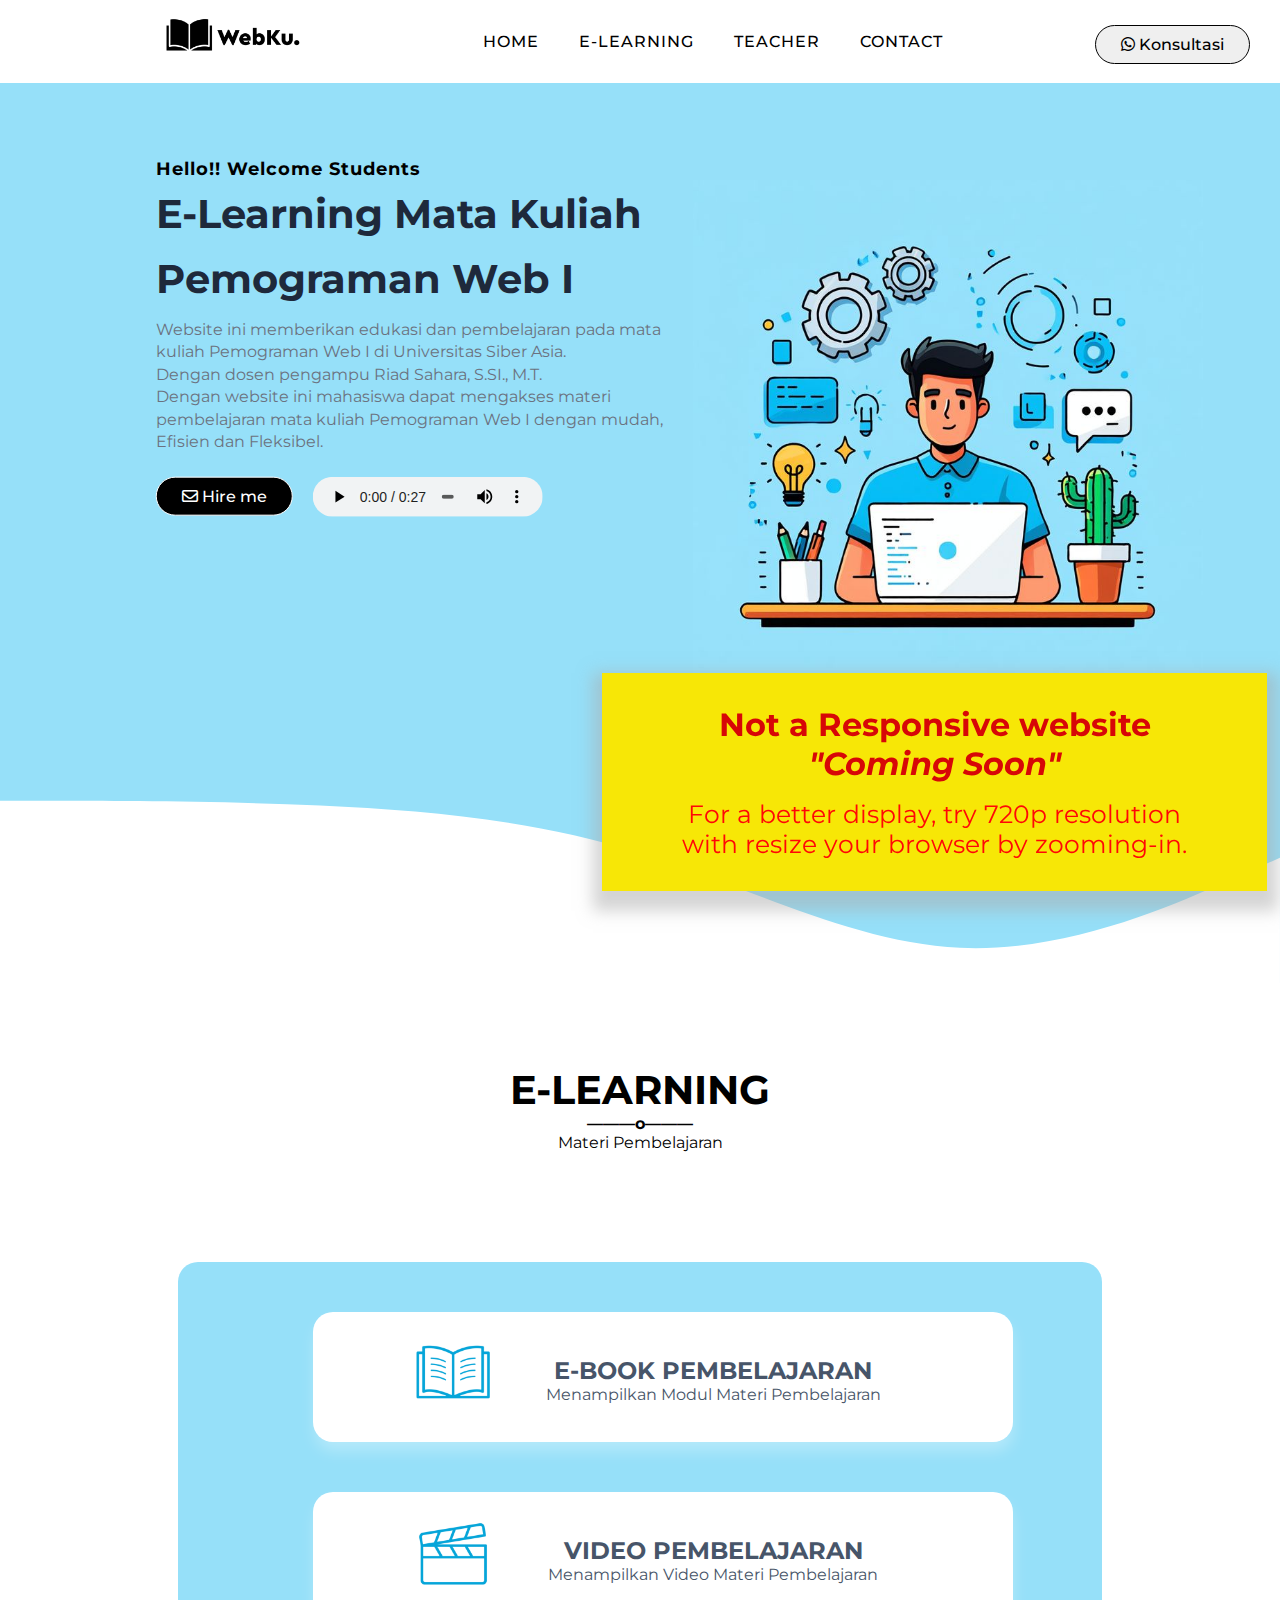
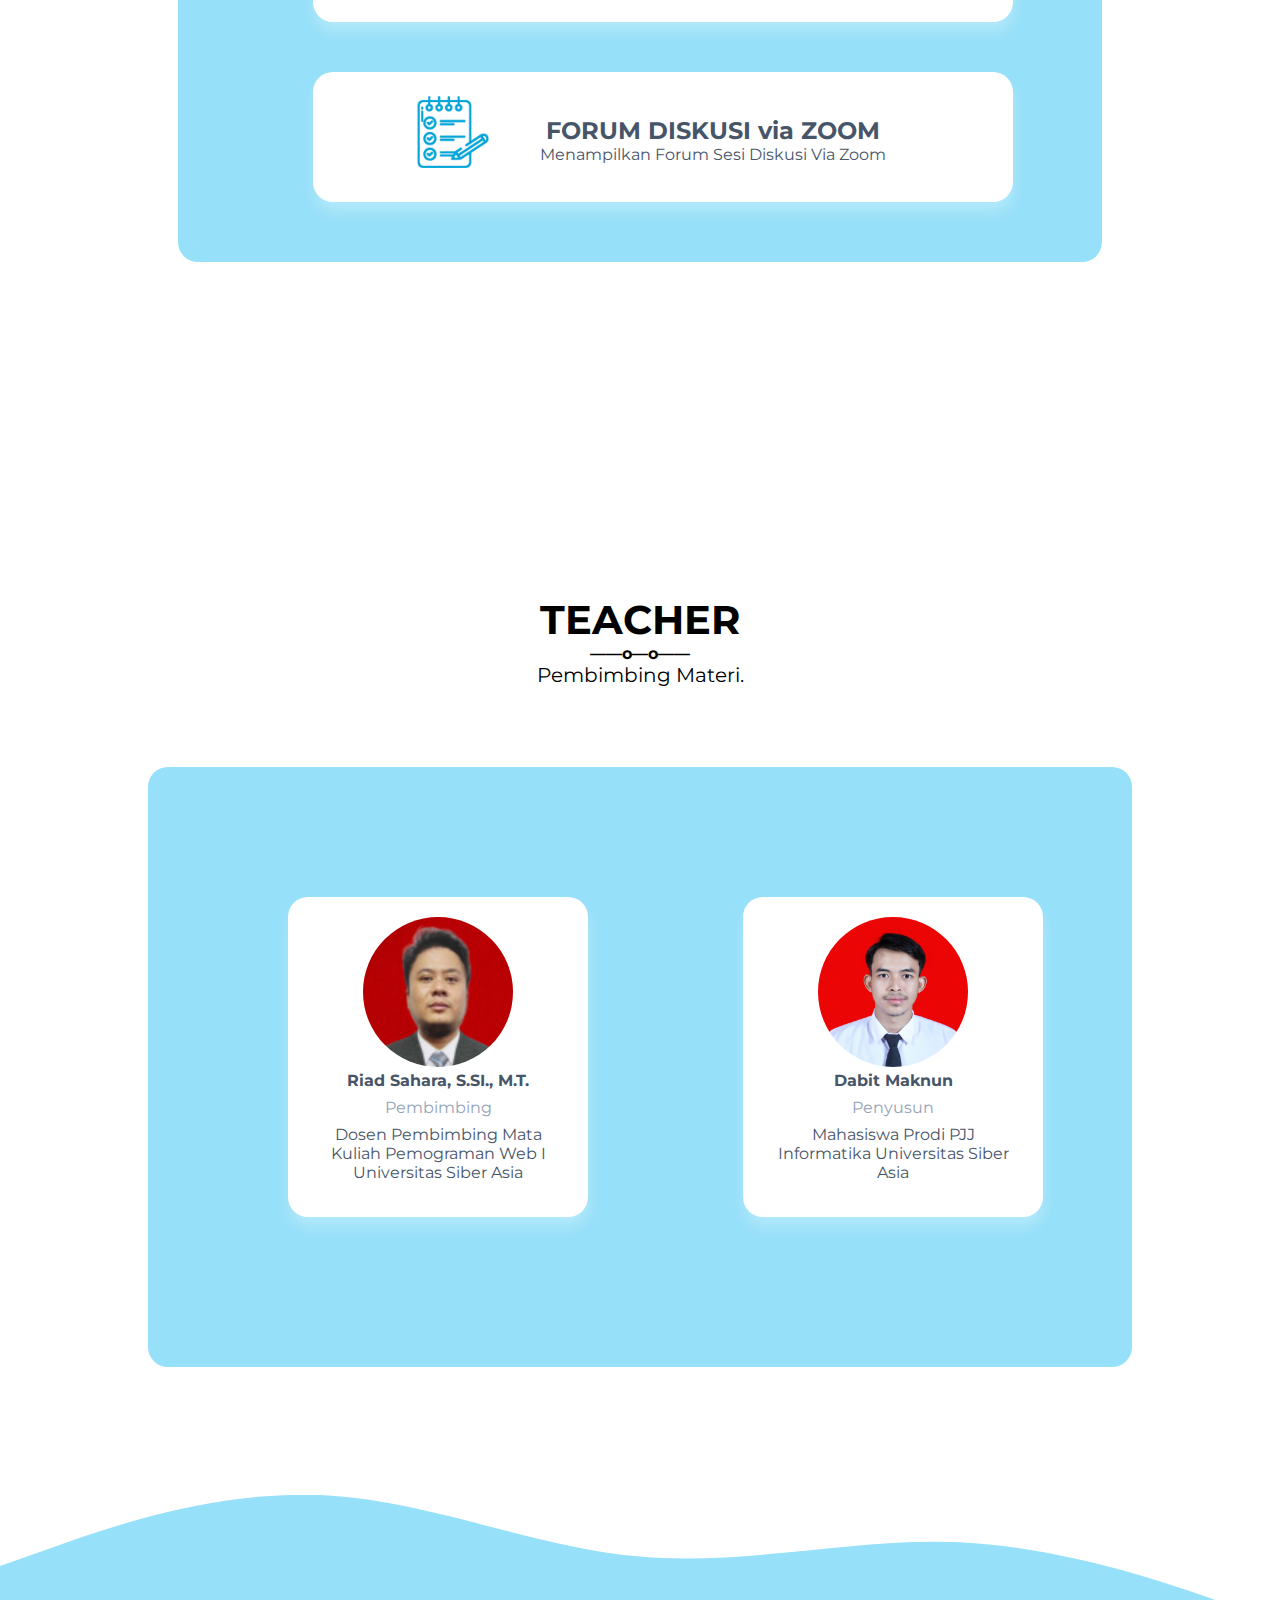
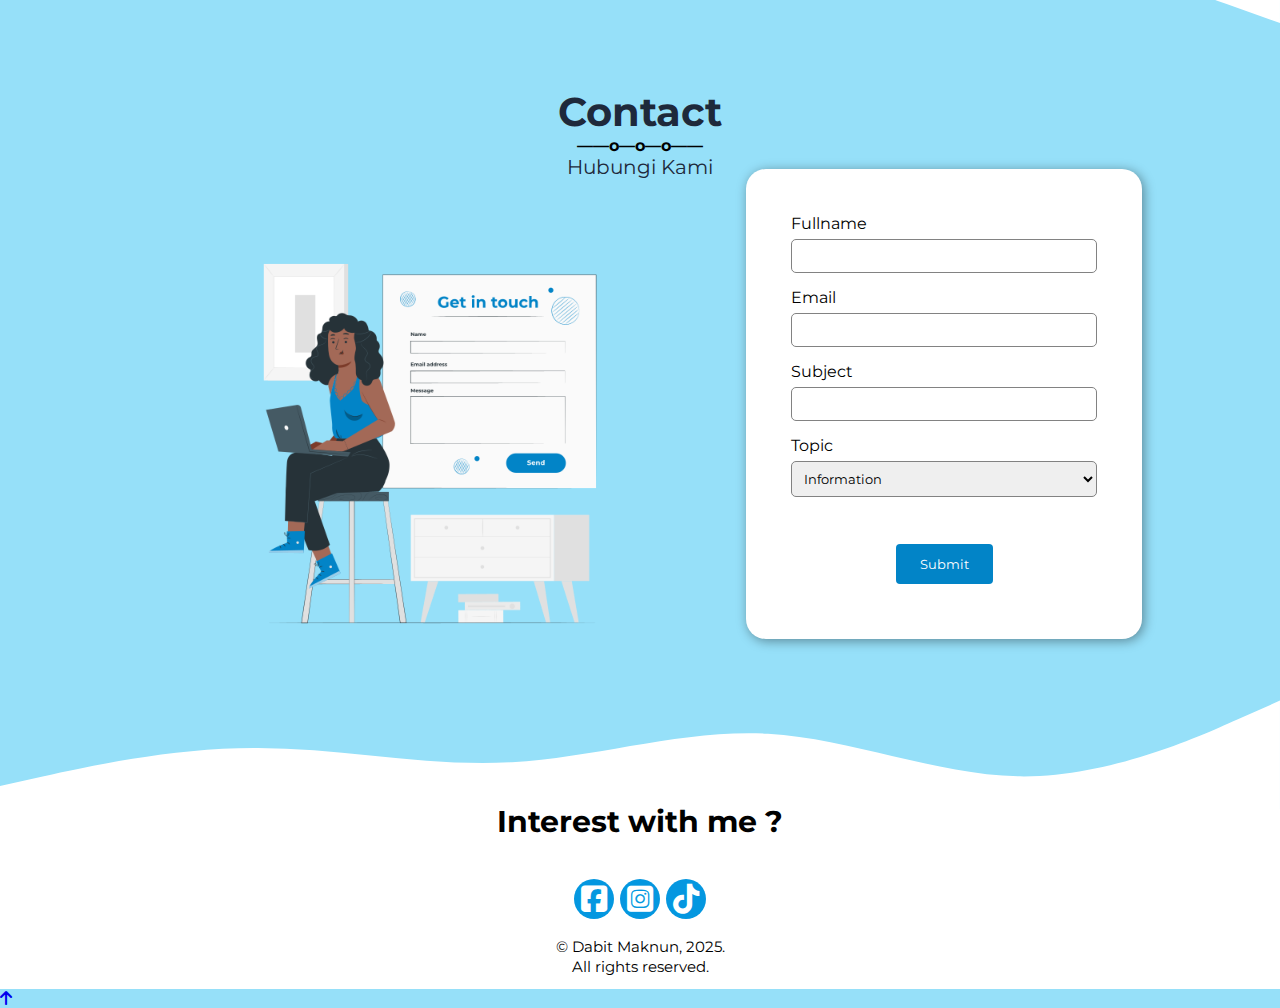
<file: index.html>
<!DOCTYPE html>
<html lang="en">
  <head>
    <meta charset="UTF-8" />
    <meta name="viewport" content="width=device-width, initial-scale=1.0" />
    <title>Webku.com-Edukasi Pemograman Web I</title>
    <link rel="stylesheet" href="Styles/style.css"/>
    <link rel="stylesheet" href="https://cdnjs.cloudflare.com/ajax/libs/font-awesome/6.7.2/css/all.min.css" integrity="sha512-Evv84Mr4kqVGRNSgIGL/F/aIDqQb7xQ2vcrdIwxfjThSH8CSR7PBEakCr51Ck+w+/U6swU2Im1vVX0SVk9ABhg==" crossorigin="anonymous" referrerpolicy="no-referrer" />
  </head>                                                                 

  <body>
    <header>                                                                                    
      <div class="logo">
        <img src="Aset Uas/logowebku.png" width="300px" alt="img logo"/>
        
        </div>
      <nav>
        <ul class="nav_links">
          <li><a href="#home">Home</a></li>
          <li><a href="#learning">E-Learning</a></li>
          <li><a href="#teacher">Teacher</a></li>
          <li><a href="#contact">Contact</a></li>
        </ul>
      </nav>
      <a
        class="nav_btn"
        target="_blank"
        href="https://wa.me/6283824762043"
      >
        <button><i class="fa-brands fa-whatsapp"></i> Konsultasi</button>
      </a>
    </header>

    <!-- Home Section -->
    <section id="home">
      <div class="home">
        <h3><span>Hello!! Welcome Students</span></h3>
        <h1>E-Learning Mata Kuliah </h1>
        <h1>Pemograman Web I</h1>
        <p>
          Website ini memberikan edukasi dan pembelajaran pada mata<br />
          kuliah Pemograman Web I di Universitas Siber Asia. <br />
          Dengan dosen pengampu Riad Sahara, S.SI., M.T.<br />
          Dengan website ini mahasiswa dapat mengakses materi <br />
          pembelajaran mata kuliah Pemograman Web I dengan mudah,<br />
          Efisien dan Fleksibel.<br />
        </p>

        <a
        class="home_btn"
        target="_blank"
        href="mailto:dabitbaiq@gmail.com"
      >
          <button><i class="fa-regular fa-envelope"></i> Hire me</button>
        </a>

        <audio controls autoplay>
          <source src="Aset Uas/home.mp3" type="audio/mp3"/>
        </audio>
      </div>

      <div class="img_home">
        <img src="Aset Uas/bckgrnd.jpg" alt="about img" />
      </div>

       <div class="wave">
        <svg xmlns="http://www.w3.org/2000/svg" viewBox="0 0 1440 320">
          <path
            fill="#ffff"
            fill-opacity="1"
            d="M0,96L60,96C120,96,240,96,360,101.3C480,107,600,117,720,154.7C840,192,960,256,1080,261.3C1200,267,1320,213,1380,186.7L1440,160L1440,320L1380,320C1320,320,1200,320,1080,320C960,320,840,320,720,320C600,320,480,320,360,320C240,320,120,320,60,320L0,320Z"
          ></path>
        </svg>
      </div>
    </section>


    <!-- Learning Section -->
    <section id="learning">
      <div class="learning">
        <div class="lear-title">
          <h1>E-LEARNING</h1>
          <span>———o———</span>
          <p>Materi Pembelajaran</p>
        </div>

        <div class="row">
          <div class="col1">
             <div class="col2" role="button" tabindex="0" onclick="window.location.href='book.html'" onkeydown="cekEnter(event)">
              <img src="Image/buku.jpg" width="80px"><br>
              <h2>E-BOOK PEMBELAJARAN</h2>
              <p class="desc-edu">Menampilkan Modul Materi Pembelajaran</p>
             </div>

             <div class="col3" role="button" tabindex="0" onclick="window.location.href='video.html'" onkeydown="cekEnter(event)">
              <img src="Image/video.jpg" width="80px"><br>
              <h2>VIDEO PEMBELAJARAN</h2>
              <p1 class="desc-edu">Menampilkan Video Materi Pembelajaran</p>
             </div>

             <div class="col4">
              <img src="Image/diskusi.jpg" width="80px"><br>
              <h2>FORUM DISKUSI via ZOOM</h2>
              <p1 class="desc-edu">Menampilkan Forum Sesi Diskusi Via Zoom</p>
            </div> 
          </div>
        </div>

        <div class="wave">
          <svg xmlns="http://www.w3.org/2000/svg" viewBox="0 0 1440 320">
            <path
              fill="#ffff"
              fill-opacity="1"
              d="M0,224L60,202.7C120,181,240,139,360,144C480,149,600,203,720,213.3C840,224,960,192,1080,197.3C1200,203,1320,245,1380,266.7L1440,288L1440,0L1380,0C1320,0,1200,0,1080,0C960,0,840,0,720,0C600,0,480,0,360,0C240,0,120,0,60,0L0,0Z"
            ></path>
          </svg>
        </div>
      </div>
    </section>

    <!-- teacher Section -->
    <section id="teacher">
      <div class="teacher">
        <div class="teacher-title">
          <h1>TEACHER</h1>
          <span>——o—o——</span>
          <p>Pembimbing Materi.</p>
        </div>

        <div class="row">
          <div class="col5">
            <div class="col6">
              <img src="Aset Uas/riad.jpg" width="150px"><br>
              <h2>Riad Sahara, S.SI., M.T.</h2>
              <p class="date-exp">Pembimbing</p>
              <p class="desc-exp">Dosen Pembimbing Mata Kuliah Pemograman Web I Universitas Siber Asia</p>
           </div>

            <div class="col7">
              <img src="Aset Uas/dbt.jpg" width="150px"><br>
             <h2>Dabit Maknun</h2>
             <p class="date-exp">Penyusun</p>
             <p class="desc-exp">Mahasiswa Prodi PJJ Informatika Universitas Siber Asia</p>
           </div>
          </div>
        </section>

         <div class="wave">
          <svg xmlns="http://www.w3.org/2000/svg" viewBox="0 0 1440 320">
            <path
              fill="#ffff"
              fill-opacity="1"
              d="M0,224L60,202.7C120,181,240,139,360,144C480,149,600,203,720,213.3C840,224,960,192,1080,197.3C1200,203,1320,245,1380,266.7L1440,288L1440,0L1380,0C1320,0,1200,0,1080,0C960,0,840,0,720,0C600,0,480,0,360,0C240,0,120,0,60,0L0,0Z"
            ></path>
          </svg>
        </div>
      </div>
    </section>

    
    <!-- Contact Section -->
    <section id="contact">
      <div class="contact">
        <div class="contact-title">
          <h1>Contact</h1>
          <span>——o—o—o——</span>
          <p>Hubungi Kami</p>
        </div>
      </div>

      <div class="row">
        <div class="col left">
          <img src="Image/img-form.png" alt="" />
        </div>

        <div class="col right">
          <!-- <h2>Dabit Maknun IF202</h2> -->
          <form action="https://formspree.io/f/meognbzj" method="POST">
            <label for="name">Fullname</label>
            <input type="text" name="name" id="name" />
            <label for="email">Email</label>
            <input type="email" name="email" id="email" />
            <label for="subject">Subject</label>
            <input type="text" name="subject" id="subject" />
            <label for="topic">Topic</label>
            <select name="topic" id="topic">
              <option value="information">Information</option>
              <option value="feedback">Feedback</option>
              <option value="other">Others</option>
            </select>

            <!-- <textarea name="subject" id="subject" cols="10" rows="5"></textarea> -->

            <div class="btn-form">
              <input type="submit" name="submit" id="submit" value="Submit" />
            </div>
          </form>
        </div>
      </div>
    </section>

    <!-- Footer -->
    <footer>
      <div class="wave">
        <svg xmlns="http://www.w3.org/2000/svg" viewBox="0 0 1440 320">
          <path
            fill="#ffff"
            fill-opacity="1"
            d="M0,128L48,117.3C96,107,192,85,288,85.3C384,85,480,107,576,101.3C672,96,768,64,864,69.3C960,75,1056,117,1152,117.3C1248,117,1344,75,1392,53.3L1440,32L1440,320L1392,320C1344,320,1248,320,1152,320C1056,320,960,320,864,320C768,320,672,320,576,320C480,320,384,320,288,320C192,320,96,320,48,320L0,320Z"
          ></path>
        </svg>
      </div>

      <div class="foot-content">
        <p>Interest with me ?</p>
        <p>Follow My Social Media</p>

        <div class="social-icons">
          <a href="https://www.facebook.com/share/1BtQqaJxjT/" target="_blank">
            <i class="fa-brands fa-square-facebook"></i>
          </a>
          <a href="https://www.instagram.com/dabitbaiq_?igsh=dm5teTh1YnhmcW9x" target="_blank">
            <i class="fa-brands fa-square-instagram"></i>
          </a>
          <a href="https://www.tiktok.com/@dbtmkn_?_t=ZS-8wMW7P4sJtw&_r=1" target="_blank">
            <i class="fa-brands fa-tiktok"></i>
          </a>
        </div>

        <div class="createby">
          <p>&copy; Dabit Maknun, 2025.</p>
          <p>All rights reserved.</p>
        </div>
      </div>
    </footer>

    <!-- Another -->
    <div class="resolution">
      <h1>
        Not a Responsive website <br />
        <span>"Coming Soon"</span>
      </h1>
      <p>
        For a better display, try 720p resolution <br />
        with resize your browser by zooming-in.
      </p>
    </div>

    <div id="scrool-up">
      <a href="#about">
        <i class="fa fa fa-arrow-up"></i>
      </a>
    </div>

    <script src="script.js" type="text/javascript"></script>
  </body>
</html>
</file>
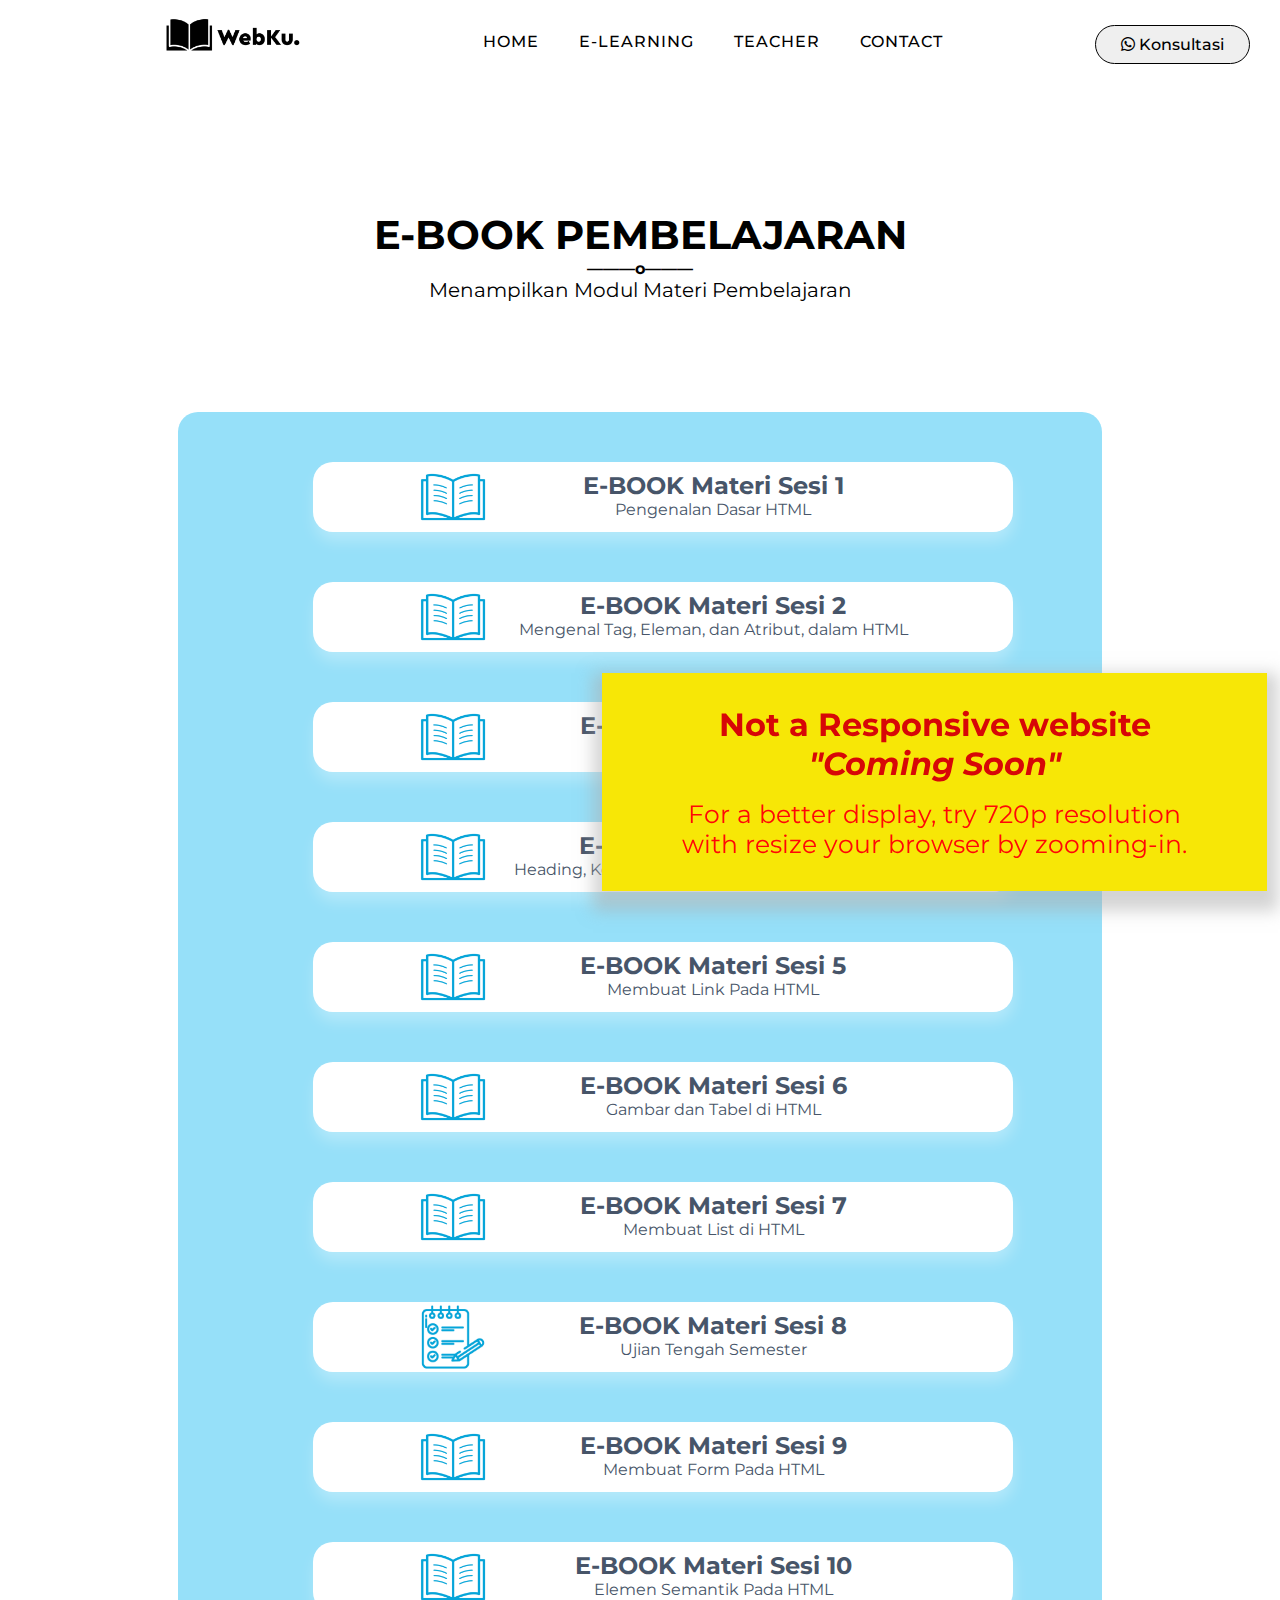
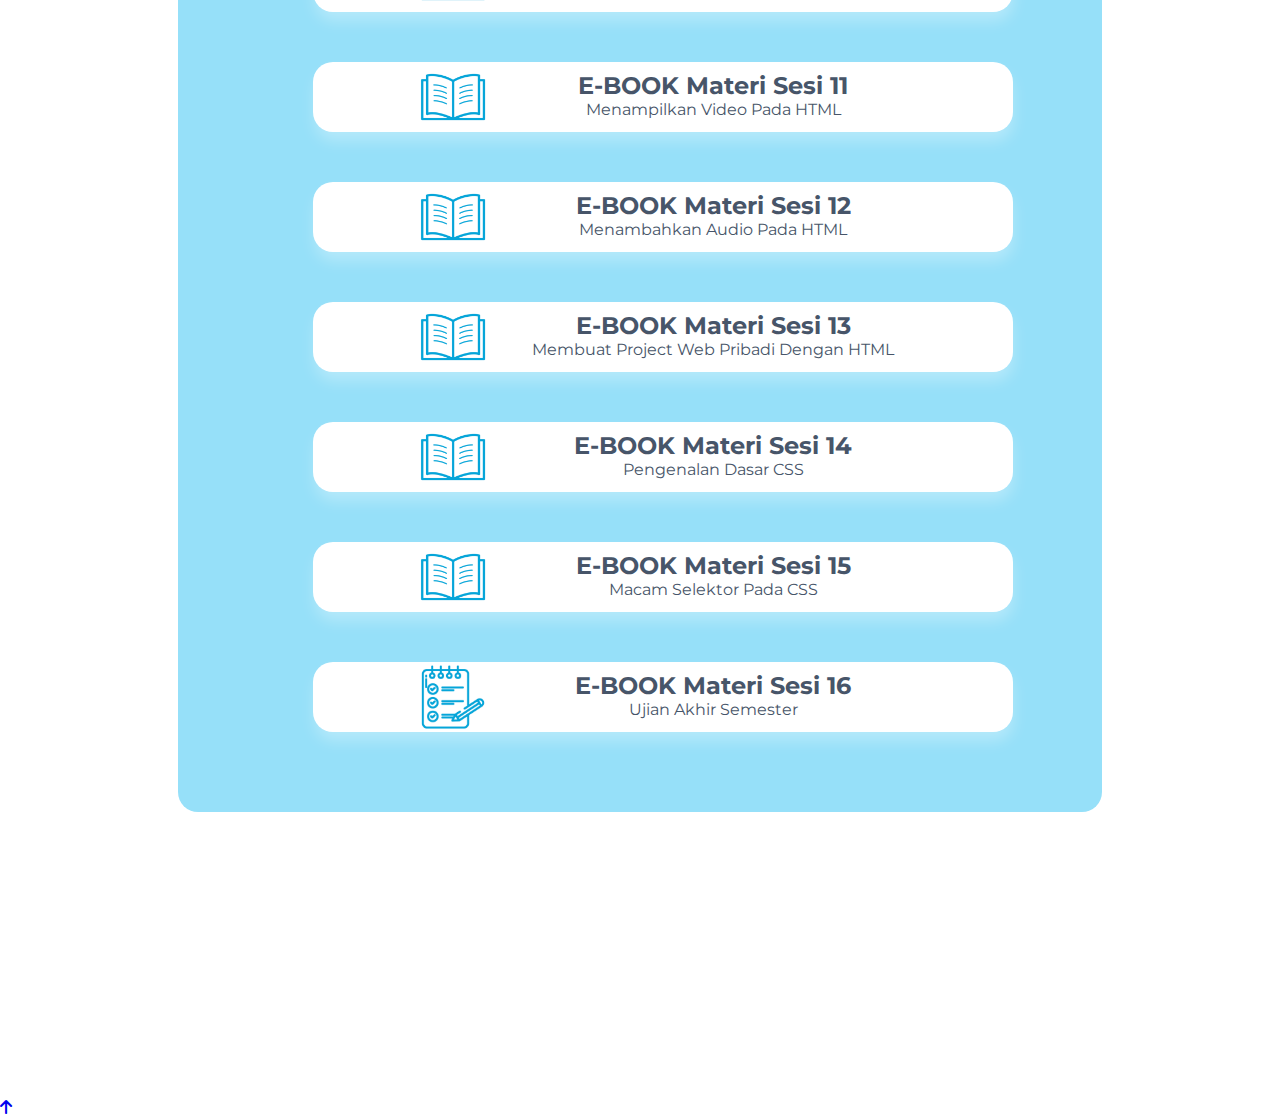
<file: book.html>
<!DOCTYPE html>
<html lang="en">
  <head>
    <meta charset="UTF-8" />
    <meta name="viewport" content="width=device-width, initial-scale=1.0" />
    <title>Webku.com/E-BOOK PEMBELAJARAN</title>
    <link rel="stylesheet" href="Aset Uas/book.css"/>
    <link rel="stylesheet" href="https://cdnjs.cloudflare.com/ajax/libs/font-awesome/6.7.2/css/all.min.css" integrity="sha512-Evv84Mr4kqVGRNSgIGL/F/aIDqQb7xQ2vcrdIwxfjThSH8CSR7PBEakCr51Ck+w+/U6swU2Im1vVX0SVk9ABhg==" crossorigin="anonymous" referrerpolicy="no-referrer" />
  </head>                                                                 

 <body>
    <header>                                                                                    
      <div class="logo">
        <img src="Aset Uas/logowebku.png" width="300px" alt="img logo"/>
        </div>
      <nav>
        <ul class="nav_links">
          <li><a href="index.html#about">Home</a></li>
          <li><a href="index.html#education">E-Learning</a></li>
          <li><a href="index.html#experience">Teacher</a></li>
          <li><a href="index.html#contact">Contact</a></li>
        </ul>
      </nav>
      <a
        class="nav_btn"
        target="_blank"
        href="https://wa.me/6283824762043"
      >
        <button><i class="fa-brands fa-whatsapp"></i> Konsultasi</button>
      </a>
    </header>


    <!-- Education Section -->
    <section id="education">
      <div class="education">
        <div class="edu-title">
          <h1>E-BOOK PEMBELAJARAN</h1>
          <span>———o———</span>
          <p>Menampilkan Modul Materi Pembelajaran</p>
        </div>

        <div class="row">
          <div class="col1">
             <div class="col2" role="button" tabindex="0" onclick="window.location.href='https:drive.google.com/file/d/1OttmeijOMN7XIGGr_rfIdvuHv1tMvuVD/view?usp=drive_link'" onkeydown="cekEnter(event)">
              <img src="Image/buku.jpg" width="70px"><br>
              <h2>E-BOOK Materi Sesi 1</h2>
              <p class="desc-edu">Pengenalan Dasar HTML</p>
             </div>

             <div class="col3" role="button" tabindex="0" onclick="window.location.href='https:drive.google.com/file/d/15u4CrLVDkIxZN0dfQ52oNR9Qy1ktFNeu/view?usp=drive_link'" onkeydown="cekEnter(event)">
              <img src="Image/buku.jpg" width="70px"><br>
              <h2>E-BOOK Materi Sesi 2</h2>
              <p class="desc-edu">Mengenal Tag, Eleman, dan Atribut, dalam HTML</p>
             </div>

             <div class="col4" role="button" tabindex="0" onclick="window.location.href='https:drive.google.com/file/d/1W_1waVfUL54LgaFie0XW1i4TyeuJc3-s/view?usp=drive_link'" onkeydown="cekEnter(event)">
              <img src="Image/buku.jpg" width="70px"><br>
              <h2>E-BOOK Materi Sesi 3</h2>
              <p class="desc-edu">Membuat Paragraf di HTML</p>
             </div>
             
             <div class="col5" role="button" tabindex="0" onclick="window.location.href='https:drive.google.com/file/d/1ghhJ1H6uiJVz6JstBOK26ZQ7B-heWvmZ/view?usp=drive_link'" onkeydown="cekEnter(event)">
              <img src="Image/buku.jpg" width="70px"><br>
              <h2>E-BOOK Materi Sesi 4</h2>
              <p class="desc-edu">Heading, Komentar, dan Text Formatting di HTML</p>
             </div>

             <div class="col6" role="button" tabindex="0" onclick="window.location.href='https:drive.google.com/file/d/1F_iuY7dg7iq_4DT2vUDf-wRTkjISRZm-/view?usp=drive_link'" onkeydown="cekEnter(event)">
              <img src="Image/buku.jpg" width="70px"><br>
              <h2>E-BOOK Materi Sesi 5</h2>
              <p class="desc-edu">Membuat Link Pada HTML</p>
             </div>

             <div class="col7" role="button" tabindex="0" onclick="window.location.href='https:drive.google.com/file/d/1R9xDbMrL9q2Nk1pOLCnGi-i0o7XM1hAy/view?usp=drive_link'" onkeydown="cekEnter(event)">
              <img src="Image/buku.jpg" width="70px"><br>
              <h2>E-BOOK Materi Sesi 6</h2>
              <p class="desc-edu">Gambar dan Tabel di HTML</p>
             </div>

             <div class="col8" role="button" tabindex="0" onclick="window.location.href='https:drive.google.com/file/d/1ynvGxN5y3xdRFO8lJRWGQzJw5M0dGhA-/view?usp=drive_link'" onkeydown="cekEnter(event)">
              <img src="Image/buku.jpg" width="70px"><br>
              <h2>E-BOOK Materi Sesi 7</h2>
              <p class="desc-edu">Membuat List di HTML</p>
             </div>

             <div class="col9">
              <img src="Image/diskusi.jpg" width="70px"><br>
              <h2>E-BOOK Materi Sesi 8</h2>
              <p class="desc-edu">Ujian Tengah Semester</p>
             </div>

             <div class="col10" role="button" tabindex="0" onclick="window.location.href='https:drive.google.com/file/d/1Mop_ewLOU_WJYdy1ZCjegCBotPgrvw_U/view?usp=drive_link'" onkeydown="cekEnter(event)">
              <img src="Image/buku.jpg" width="70px"><br>
              <h2>E-BOOK Materi Sesi 9</h2>
              <p class="desc-edu">Membuat Form Pada HTML</p>
             </div>
            
             <div class="col11" role="button" tabindex="0" onclick="window.location.href='https:drive.google.com/file/d/1-3SF5RESYJy0UV0hK5J45XUMndd-gY02/view?usp=drive_link'" onkeydown="cekEnter(event)">
              <img src="Image/buku.jpg" width="70px"><br>
              <h2>E-BOOK Materi Sesi 10</h2>
              <p class="desc-edu">Elemen Semantik Pada HTML</p>
             </div>

             <div class="col12" role="button" tabindex="0" onclick="window.location.href='https:drive.google.com/file/d/1JCWGnX-VjxFEwkhL9kMvjSCTd1s3xCVv/view?usp=drive_link'" onkeydown="cekEnter(event)">
              <img src="Image/buku.jpg" width="70px"><br>
              <h2>E-BOOK Materi Sesi 11</h2>
              <p class="desc-edu">Menampilkan Video Pada HTML</p>
             </div>

             <div class="col13" role="button" tabindex="0" onclick="window.location.href='https:drive.google.com/file/d/1DJhokXdGgIczVvA7J7INXXZg69RnFgLE/view?usp=drive_link'" onkeydown="cekEnter(event)">
              <img src="Image/buku.jpg" width="70px"><br>
              <h2>E-BOOK Materi Sesi 12</h2>
              <p class="desc-edu">Menambahkan Audio Pada HTML</p>
             </div>

             <div class="col14" role="button" tabindex="0" onclick="window.location.href='https:drive.google.com/file/d/1jtCUTPBKAoQpq1BrO2BTuyblvlIjq1m9/view?usp=drive_link'" onkeydown="cekEnter(event)">
              <img src="Image/buku.jpg" width="70px"><br>
              <h2>E-BOOK Materi Sesi 13</h2>
              <p class="desc-edu">Membuat Project Web Pribadi Dengan HTML</p>
             </div>
            
             <div class="col15" role="button" tabindex="0" onclick="window.location.href='https:drive.google.com/file/d/14s2hJyC5wnO1_PfRdkjEsGe5XpaIT4ER/view?usp=drive_link'" onkeydown="cekEnter(event)">
              <img src="Image/buku.jpg" width="70px"><br>
              <h2>E-BOOK Materi Sesi 14</h2>
              <p class="desc-edu">Pengenalan Dasar CSS</p>
             </div>

             <div class="col16" role="button" tabindex="0" onclick="window.location.href='https:drive.google.com/file/d/1U0LxhPrzF2kT60-7NGTpsw4ZE3vIzKnt/view?usp=drive_link'" onkeydown="cekEnter(event)">
              <img src="Image/buku.jpg" width="70px"><br>
              <h2>E-BOOK Materi Sesi 15</h2>
              <p class="desc-edu">Macam Selektor Pada CSS</p>
             </div>

             <div class="col17">
              <img src="Image/diskusi.jpg" width="70px"><br>
              <h2>E-BOOK Materi Sesi 16</h2>
              <p class="desc-edu">Ujian Akhir Semester</p>
             </div> 
          </div>
        </div>
      </div>
    </section>

    <!-- Another -->
    <div class="resolution">
      <h1>
        Not a Responsive website <br />
        <span>"Coming Soon"</span>
      </h1>
      <p>
        For a better display, try 720p resolution <br />
        with resize your browser by zooming-in.
      </p>
    </div>

    <div id="scrool-up">
      <a href="#about">
        <i class="fa fa fa-arrow-up"></i>
      </a>
    </div>

    <script src="script.js" type="text/javascript"></script>
  </body>
</html>
</file>
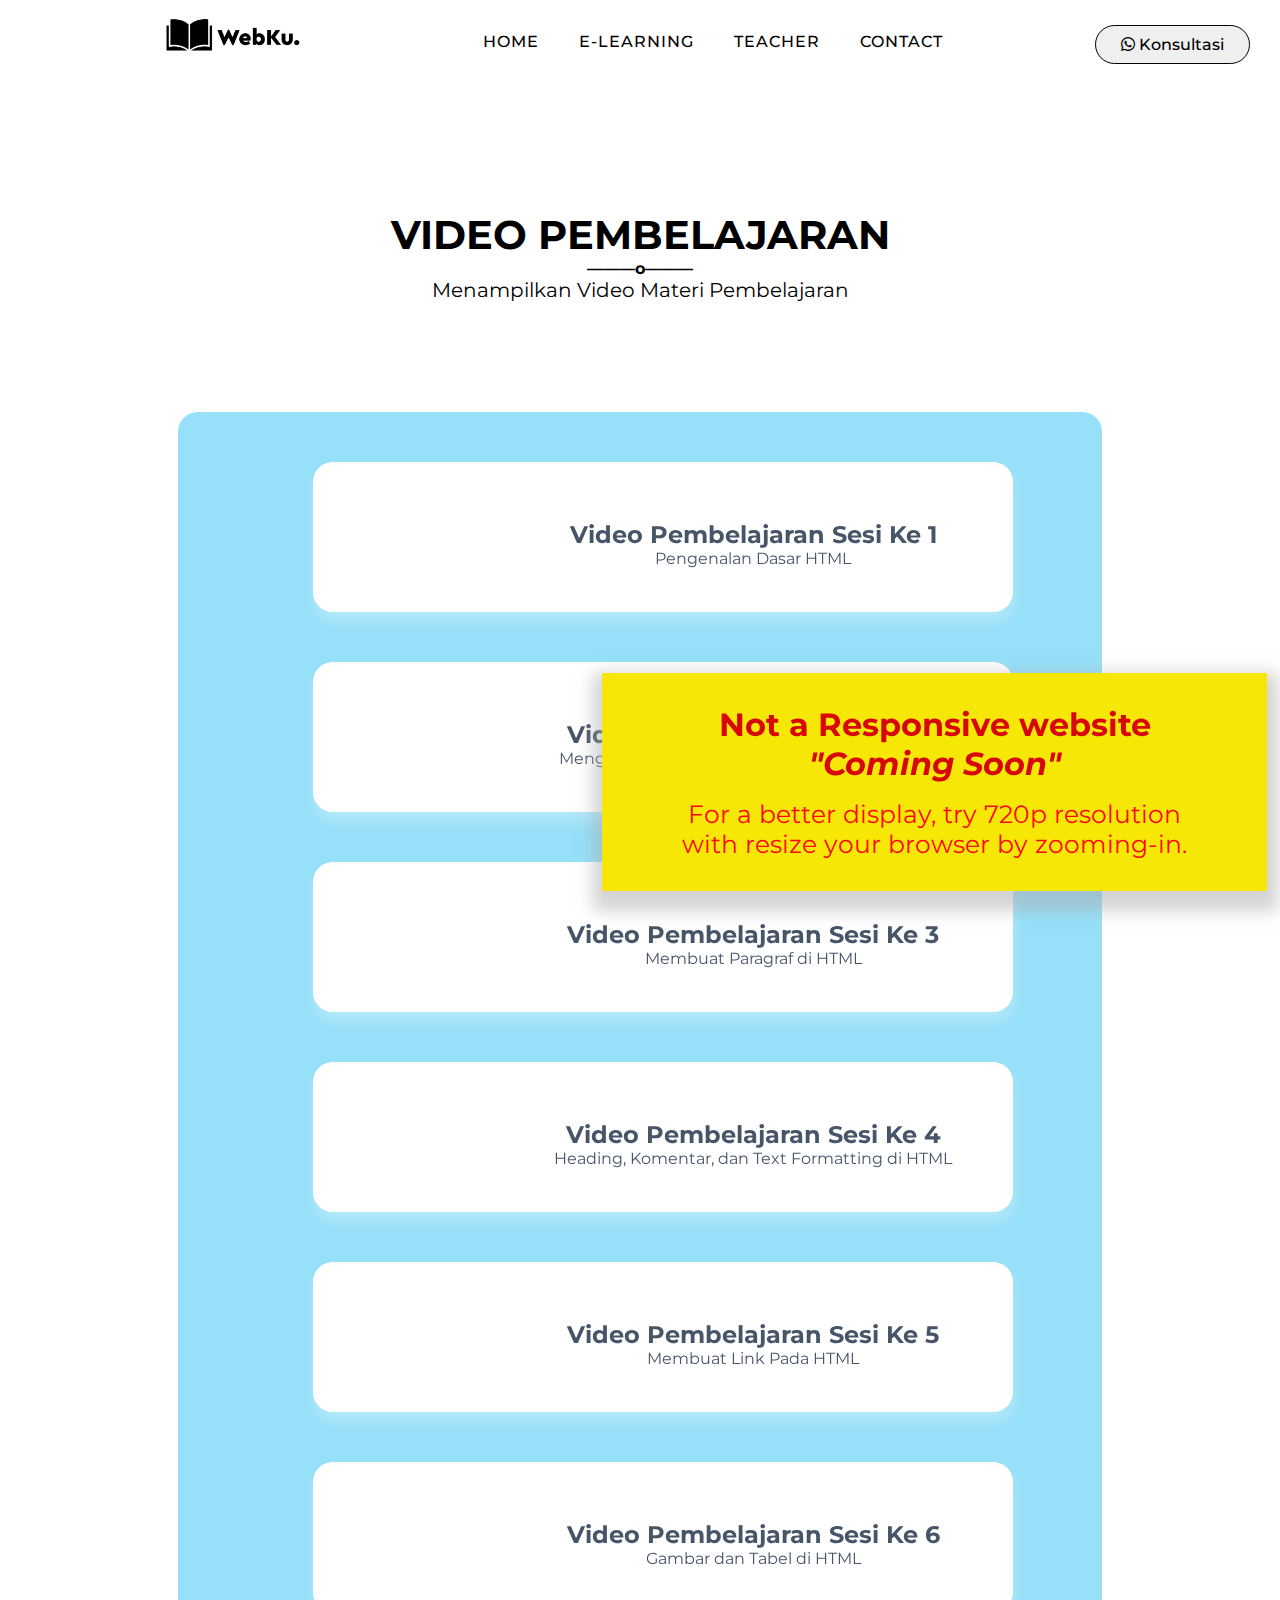
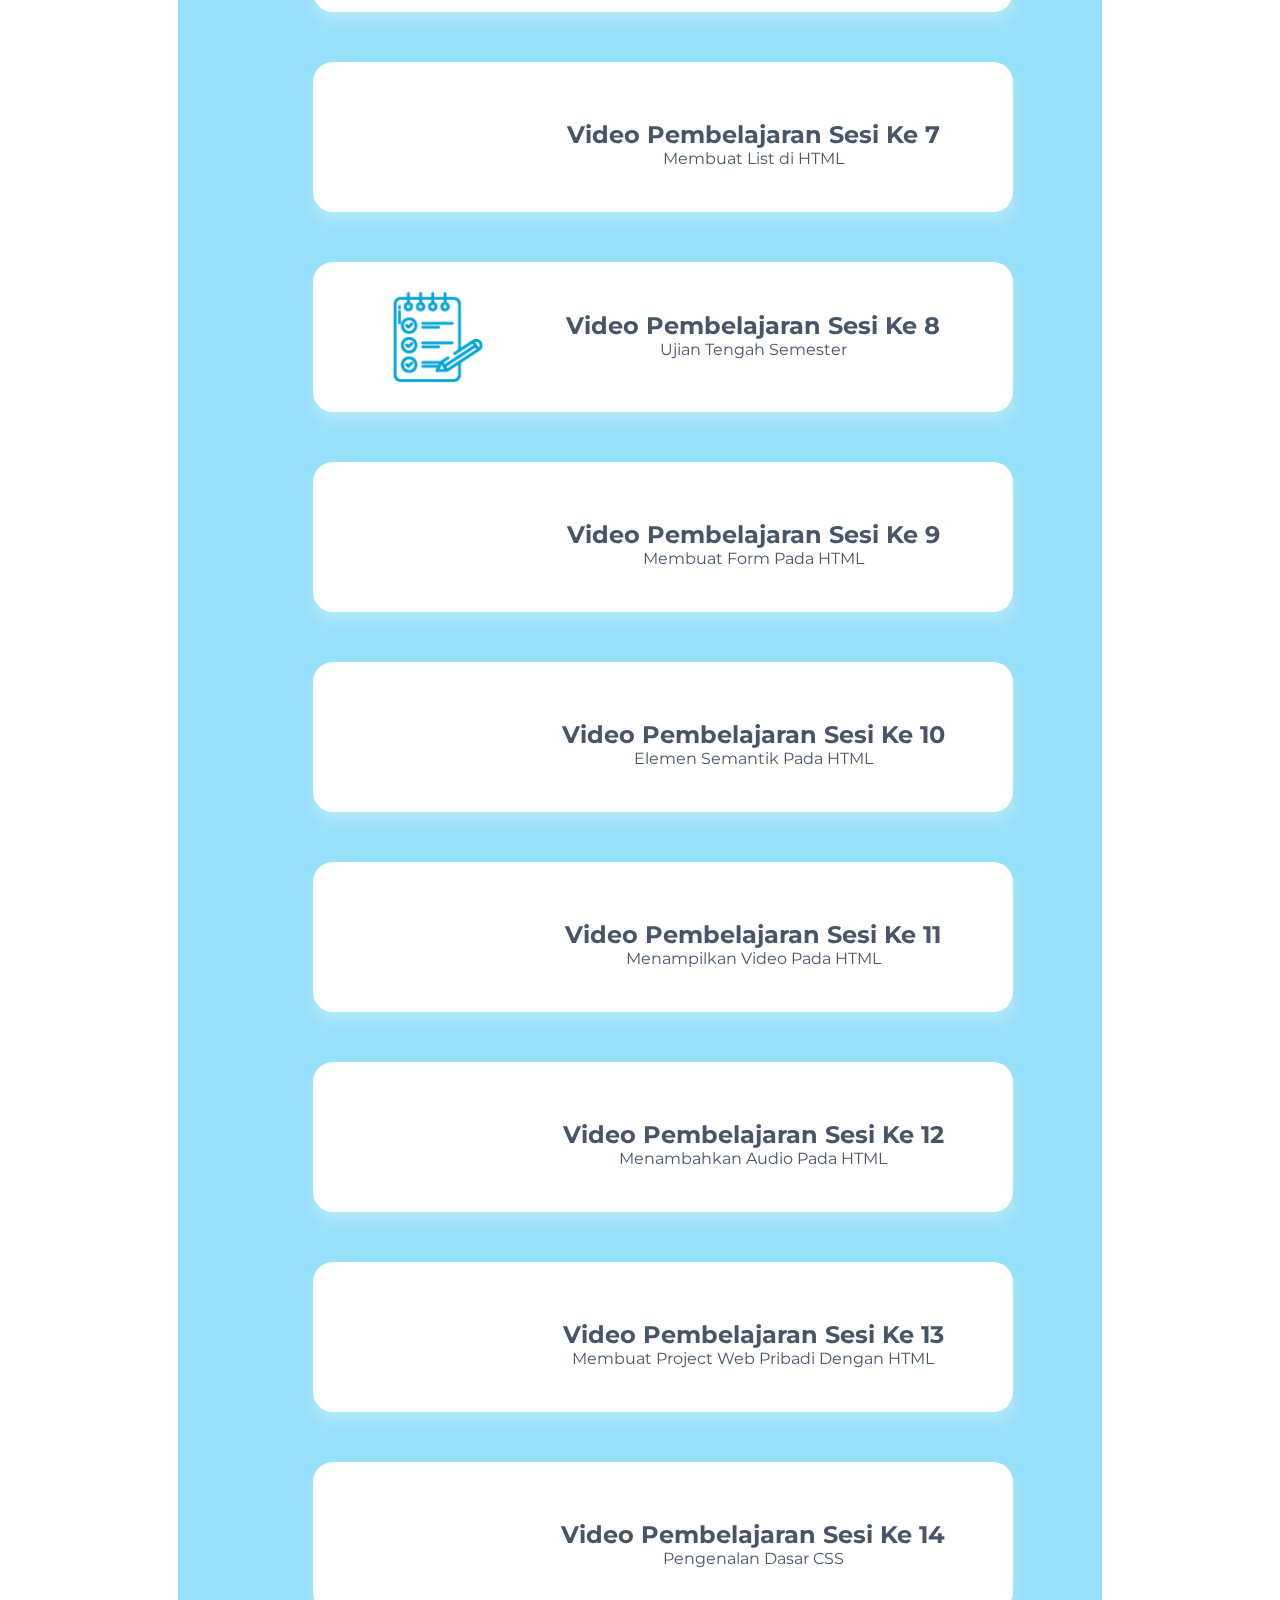
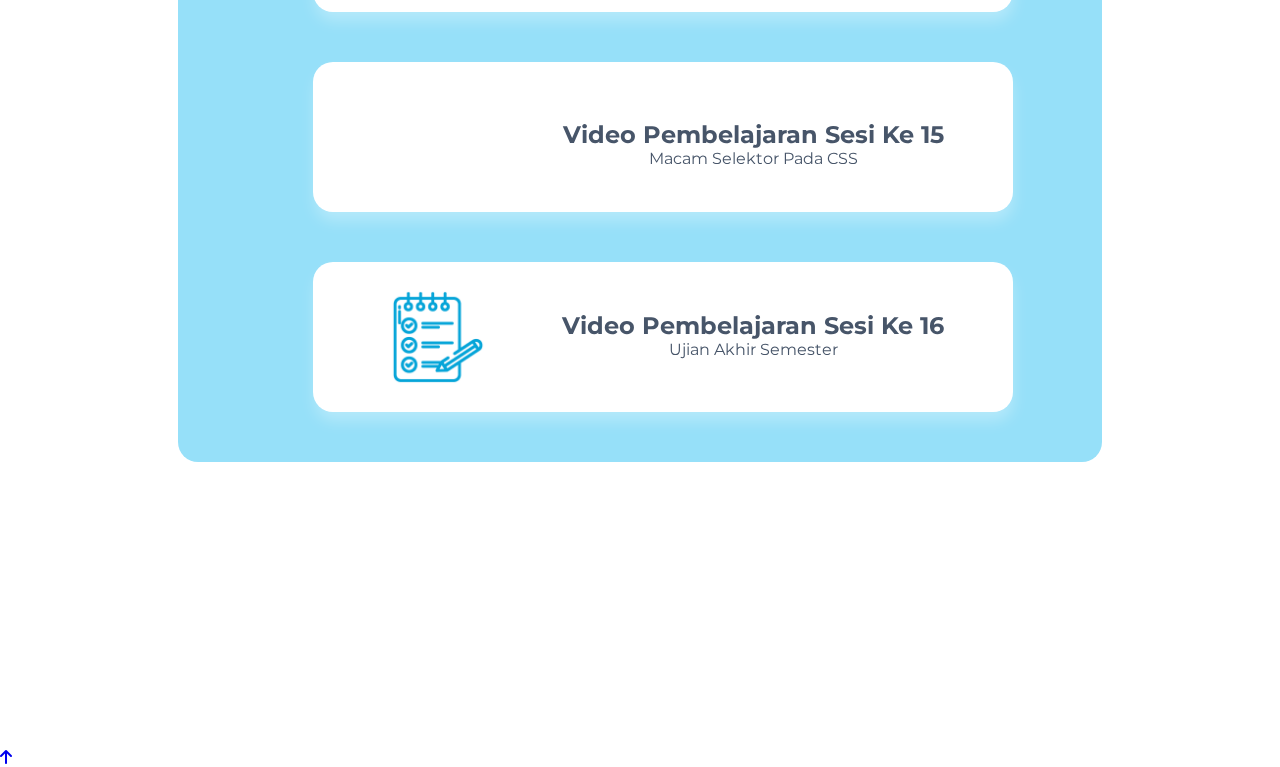
<file: video.html>
<!DOCTYPE html>
<html lang="en">
  <head>
    <meta charset="UTF-8" />
    <meta name="viewport" content="width=device-width, initial-scale=1.0" />
    <title>Webku.com/VIDEO PEMBELAJARAN</title>
    <link rel="stylesheet" href="Aset Uas/video.css"/>
    <link rel="stylesheet" href="https://cdnjs.cloudflare.com/ajax/libs/font-awesome/6.7.2/css/all.min.css" integrity="sha512-Evv84Mr4kqVGRNSgIGL/F/aIDqQb7xQ2vcrdIwxfjThSH8CSR7PBEakCr51Ck+w+/U6swU2Im1vVX0SVk9ABhg==" crossorigin="anonymous" referrerpolicy="no-referrer" />
  </head>                                                                 

 <body>
    <header>                                                                                    
      <div class="logo">
        <img src="Aset Uas/logowebku.png" width="300px" alt="img logo"/>
        </div>
      <nav>
        <ul class="nav_links">
          <li><a href="index.html#about">Home</a></li>
          <li><a href="index.html#education">E-Learning</a></li>
          <li><a href="index.html#experience">Teacher</a></li>
          <li><a href="index.html#contact">Contact</a></li>
        </ul>
      </nav>
      <a
        class="nav_btn"
        target="_blank"
        href="https://wa.me/6283824762043"
      >
        <button><i class="fa-brands fa-whatsapp"></i> Konsultasi</button>
      </a>
    </header>


    <!-- Education Section -->
    <section id="education">
      <div class="education">
        <div class="edu-title">
          <h1>VIDEO PEMBELAJARAN</h1>
          <span>———o———</span>
          <p>Menampilkan Video Materi Pembelajaran</p>
        </div>

        <div class="row">
          <div class="col1">
             <div class="col2">
              <iframe width="200" height="115" src="https://www.youtube.com/embed/jNsK1l0dLRk?si=2W4Q6WGXkOLBspZL"
                title="YouTube video player"
                    frameborder="0"
                    allow="accelerometer; autoplay; clipboard-write; encrypted-media; gyroscope; picture-in-picture; web-share"
                    referrerpolicy="strict-origin-when-cross-origin" 
                    allowfullscreen>
              </iframe>
              <h2>Video Pembelajaran Sesi Ke 1</h2>
              <p class="desc-edu">Pengenalan Dasar HTML</p>
             </div>

             <div class="col3">
              <iframe width="200" height="115" src="https://www.youtube.com/embed/UVvsI12LITU?si=aA29yUhvDXx2NW_S"
                title="YouTube video player"
                    frameborder="0"
                    allow="accelerometer; autoplay; clipboard-write; encrypted-media; gyroscope; picture-in-picture; web-share"
                    referrerpolicy="strict-origin-when-cross-origin" 
                    allowfullscreen>
              </iframe>
              <h2>Video Pembelajaran Sesi Ke 2</h2>
              <p class="desc-edu">Mengenal Tag, Eleman, dan Atribut, dalam HTML</p>
             </div>

             <div class="col4">
              <iframe width="200" height="115" src="https://www.youtube.com/embed/6e8F9ZaMg1c?si=Pdj8U-3OUTRmtktG"
                title="YouTube video player"
                    frameborder="0"
                    allow="accelerometer; autoplay; clipboard-write; encrypted-media; gyroscope; picture-in-picture; web-share"
                    referrerpolicy="strict-origin-when-cross-origin" 
                    allowfullscreen>
              </iframe>
              <h2>Video Pembelajaran Sesi Ke 3</h2>
              <p class="desc-edu">Membuat Paragraf di HTML</p>
             </div>
             
             <div class="col5">
              <iframe width="200" height="115" src="https://www.youtube.com/embed/COkuM-JTnJU?si=C9RIP2ckX5YP8752"
                title="YouTube video player"
                    frameborder="0"
                    allow="accelerometer; autoplay; clipboard-write; encrypted-media; gyroscope; picture-in-picture; web-share"
                    referrerpolicy="strict-origin-when-cross-origin" 
                    allowfullscreen>
              </iframe>
              <h2>Video Pembelajaran Sesi Ke 4</h2>
              <p class="desc-edu">Heading, Komentar, dan Text Formatting di HTML</p>
             </div>

             <div class="col6">
              <iframe width="200" height="115" src="https://www.youtube.com/embed/WW5pbM-IYCg?si=4CLamzl6qxXwY4FQ"
                title="YouTube video player"
                    frameborder="0"
                    allow="accelerometer; autoplay; clipboard-write; encrypted-media; gyroscope; picture-in-picture; web-share"
                    referrerpolicy="strict-origin-when-cross-origin" 
                    allowfullscreen>
              </iframe>
              <h2>Video Pembelajaran Sesi Ke 5</h2>
              <p class="desc-edu">Membuat Link Pada HTML</p>
             </div>

             <div class="col7">
              <iframe width="200" height="115" src="https://www.youtube.com/embed/O3jJiyssD04?si=MjZdoTwV1zepmnkv"
                title="YouTube video player"
                    frameborder="0"
                    allow="accelerometer; autoplay; clipboard-write; encrypted-media; gyroscope; picture-in-picture; web-share"
                    referrerpolicy="strict-origin-when-cross-origin" 
                    allowfullscreen>
              </iframe>
              <h2>Video Pembelajaran Sesi Ke 6</h2>
              <p class="desc-edu">Gambar dan Tabel di HTML</p>
             </div>

             <div class="col8">
              <iframe width="200" height="115" src="https://www.youtube.com/embed/Y379HgKK-9I?si=tgsfI8jTv4i3PnHv"
                title="YouTube video player"
                    frameborder="0"
                    allow="accelerometer; autoplay; clipboard-write; encrypted-media; gyroscope; picture-in-picture; web-share"
                    referrerpolicy="strict-origin-when-cross-origin" 
                    allowfullscreen>
              </iframe>
              <h2>Video Pembelajaran Sesi Ke 7</h2>
              <p class="desc-edu">Membuat List di HTML</p>
             </div>

             <div class="col9">
              <img src="Image/diskusi.jpg" width="100px"><br>
              <h2>Video Pembelajaran Sesi Ke 8</h2>
              <p class="desc-edu">Ujian Tengah Semester</p>
             </div>

             <div class="col10">
              <iframe width="200" height="115" src="https://www.youtube.com/embed/c_cc_BTC6-A?si=0bELyXIjuUcPMW3Q"
                title="YouTube video player"
                    frameborder="0"
                    allow="accelerometer; autoplay; clipboard-write; encrypted-media; gyroscope; picture-in-picture; web-share"
                    referrerpolicy="strict-origin-when-cross-origin" 
                    allowfullscreen>
              </iframe>
              <h2>Video Pembelajaran Sesi Ke 9</h2>
              <p class="desc-edu">Membuat Form Pada HTML</p>
             </div>
            
             <div class="col11">
              <iframe width="200" height="115" src="https://www.youtube.com/embed/cp65r8rbtis?si=n7uEqfOR1u3fjoW5"
                title="YouTube video player"
                    frameborder="0"
                    allow="accelerometer; autoplay; clipboard-write; encrypted-media; gyroscope; picture-in-picture; web-share"
                    referrerpolicy="strict-origin-when-cross-origin" 
                    allowfullscreen>
              </iframe>
              <h2>Video Pembelajaran Sesi Ke 10</h2>
              <p class="desc-edu">Elemen Semantik Pada HTML</p>
             </div>

             <div class="col12">
              <iframe width="200" height="115" src="https://www.youtube.com/embed/7MdcfVM2Zz0?si=FGJlcR4b8d0r2kka"
                title="YouTube video player"
                    frameborder="0"
                    allow="accelerometer; autoplay; clipboard-write; encrypted-media; gyroscope; picture-in-picture; web-share"
                    referrerpolicy="strict-origin-when-cross-origin" 
                    allowfullscreen>
              </iframe>
              <h2>Video Pembelajaran Sesi Ke 11</h2>
              <p class="desc-edu">Menampilkan Video Pada HTML</p>
             </div>

             <div class="col13">
              <iframe width="200" height="115" src="https://www.youtube.com/embed/u8HQiiCzuts?si=9O14G26UdlZHlkJw"
                title="YouTube video player"
                    frameborder="0"
                    allow="accelerometer; autoplay; clipboard-write; encrypted-media; gyroscope; picture-in-picture; web-share"
                    referrerpolicy="strict-origin-when-cross-origin" 
                    allowfullscreen>
              </iframe>
              <h2>Video Pembelajaran Sesi Ke 12</h2>
              <p class="desc-edu">Menambahkan Audio Pada HTML</p>
             </div>

             <div class="col14">
              <iframe width="200" height="115" src="https://www.youtube.com/embed/kjdT_M2F9tc?si=HU7_NGem-BzG13hD"
                title="YouTube video player"
                    frameborder="0"
                    allow="accelerometer; autoplay; clipboard-write; encrypted-media; gyroscope; picture-in-picture; web-share"
                    referrerpolicy="strict-origin-when-cross-origin" 
                    allowfullscreen>
              </iframe>
              <h2>Video Pembelajaran Sesi Ke 13</h2>
              <p class="desc-edu">Membuat Project Web Pribadi Dengan HTML</p>
             </div>

             <div class="col15">
              <iframe width="200" height="115" src="https://www.youtube.com/embed/jKDG1qFAtgA?si=HpRIti4hMjZp7UmW"
                title="YouTube video player"
                    frameborder="0"
                    allow="accelerometer; autoplay; clipboard-write; encrypted-media; gyroscope; picture-in-picture; web-share"
                    referrerpolicy="strict-origin-when-cross-origin" 
                    allowfullscreen>
              </iframe>
              <h2>Video Pembelajaran Sesi Ke 14</h2>
              <p class="desc-edu">Pengenalan Dasar CSS</p>
             </div>

             <div class="col16">
              <iframe width="200" height="115" src="https://www.youtube.com/embed/MiIo71YFvPg?si=NpDQ6CttNUPoFWXY"
                title="YouTube video player"
                    frameborder="0"
                    allow="accelerometer; autoplay; clipboard-write; encrypted-media; gyroscope; picture-in-picture; web-share"
                    referrerpolicy="strict-origin-when-cross-origin" 
                    allowfullscreen>
              </iframe>
              <h2>Video Pembelajaran Sesi Ke 15</h2>
              <p class="desc-edu">Macam Selektor Pada CSS</p>
             </div> 

             <div class="col17">
              <img src="Image/diskusi.jpg" width="100px"><br>
              <h2>Video Pembelajaran Sesi Ke 16</h2>
              <p class="desc-edu">Ujian Akhir Semester</p>
             </div> 
          </div>
        </div>
      </div>
    </section>

    <!-- Another -->
    <div class="resolution">
      <h1>
        Not a Responsive website <br />
        <span>"Coming Soon"</span>
      </h1>
      <p>
        For a better display, try 720p resolution <br />
        with resize your browser by zooming-in.
      </p>
    </div>

    <div id="scrool-up">
      <a href="#about">
        <i class="fa fa fa-arrow-up"></i>
      </a>
    </div>

    <script src="script.js" type="text/javascript"></script>
  </body>
</html>
</file>
<file: Styles/style.css>
@import url("https://fonts.googleapis.com/css?family=Montserrat:500");

* {
  box-sizing: border-box;
  margin: 0;
  padding: 0;
  font-family: "Montserrat", sans-serif;
  scroll-behavior: smooth;
}

.resolution {
  display: none;
}

body {
  background-color: #96e0f9;
}

li,
a,
button {
  font-weight: 500;
  font-size: 16px;
  /* color: ; */
  text-decoration: none;
}

header {
  position: fixed;
  top: 0;
  left: 0;
  width: 100%;
  display: flex;
  justify-content: space-between;
  align-items: center
  padding: 20px 8%;
  transition: 1s;
  z-index: 50;
  background-color: #fff;
}

header.sticky {
  padding: 19px 5%;
  background-color: #fff;
  box-shadow: 1px 1px 15px -3px rgba(39, 39, 39, 0.5);
}

header .logo a {
  position: relative;
  display: inline-block;
  text-transform: uppercase;
  letter-spacing: 2px;
  transition: 0.6s;

}

header div img {
  padding-left: 165px;
  padding-top: 13px;
}

.nav_links {
  list-style: none;
  align-items: center;
  justify-content: center;
  display: flex;
  padding: 2rem 3rem;
}

.nav_links li {
  display: inline-block;
  padding: 0 20px;
  position: relative;
  float: left;
}

.nav_links li a {
  transform: all 0.3s ease 0s;
  position: relative;
  letter-spacing: 1px;
  transition: 0.1s;
  text-transform: uppercase;
  color: rgb(0, 0, 0);
}

.nav_links li a:hover {
  color: #96e0f9;
}

.nav_btn button {
  padding: 9px 25px;
  position: relative; top: 25px; right: 30px;
  border-radius: 50px;
  cursor: pointer;
  transform: all 0.3s ease 0s;
  color: #000;
  border: 1px solid #000;
  transition: 0.1s;
  background-color: ##96e0f9;
}

.nav_btn button:hover {
  background-color: #96e0f9;
  color: #000;
  transition: 0.2s;
}

#home {
  width: 100%;
  height: 95vh;
  position: relative;
  /* margin-bottom: 7rem; */
}

.home {
  position: absolute;
  left: 8%;
  right: 8%;
  transform: translate(5%, 43%);
  margin-bottom: -10rem;
}

#home h1 {
  font-size: 40px;
  color: #1e293b;
  margin: 0.5rem 0 1rem 0;
}

#home h3 {
  font-size: 18px;
  letter-spacing: 1px;
  line-height: 24px;
  color: #000;
}

#home p {
  font-size: 16px;
  color: #6b7280;
  margin-bottom: 1.5rem;
  line-height: 1.4;
}

.home_btn button {
  padding: 9px 25px;
  border-radius: 50px;
  cursor: pointer;
  transform: all 0.3s ease 0s;
  border: 1px solid #ffffff;
  color: #ffffff;
  transition: 0.4s;
  background-color: #000000;
  float: left;
  display: inline-block;
}

.home_btn button:hover {
  background-color: #000000;
  color: #96e0f9;
  transform: scale(1.1);
  transition: 0.4s;
}

.home audio{
  z-index: 1000;
  position: relative;
  width: 230px;
  height: 40px;
  margin-left: 20px;
}

.img_home img {
  width: 510px;
  height: auto;
  position: absolute;
  left: 86%;
  top: 21%;
  transform: translateX(-80%);
}

.learning {
  /* height: 80vh; */
  padding: 2% 10% 10%;
  margin: 10% 0;
  background-color: #ffffff;
}

.learning span {
  font-weight: bold;
}

#home .wave {
  position: absolute;
  bottom: 5px;
  width: 100%;
  transform: translateY(-5%);
  height: 150px;
  padding-top: 23px;
}

#learning .wave {
  position: absolute;
  transform: translateX(-10%);
  width: 100%;
  bottom: 100;
}

.lear-title {
  margin: 30px 50px;
  text-align: center;
  color: #000000;
}

.lear-title h1 {
  font-size: 40px;
  margin-top: 3.5rem;
  color: #000000;
}

#learning .row {
  margin: 30px;
  padding: 5rem 20px 0;
  display: flex;
}

.learning img {
  margin-top: 20px;
  margin-right: 420px;
}

.learning h2 {
  color: #475569;
  text-align: center;
  position: relative;
  margin-top: -60px;
  margin-left: 100px;
}

.date-edu {
  padding: 8px 0;
  font-size: 16px;
  color: #94a3b8;
}

.learning-title p {
  font-size: 20px;
  color: #000000;
}

.desc-edu {
  color: #475569;
  margin-left: 100px;
}

.col1 {
  width: 1500px;
  height: 600px;
  background-color: #96e0f9;
  border-radius: 20px;

}
.col2, .col3, .col4 {
  width: 700px;
  height: 130px;
  background-color: #fff;
  border-radius: 20px;
  padding top: 80px;
  padding left: 80px;
  text-align: center;
  align content: center;
  margin: 50px;
  margin-left: 135px;
  float: center;
  box-shadow: 1px 10px 15px -1px rgba(255, 255, 255, 0.3);
  transition: 0.2s;
}

.col2:hover, .col3:hover, .col4:hover {
  transform: scale(1.03);
  transition: 0.2s;
  box-shadow: 1px 10px 15px -1px rgba(255, 255, 255, 0.6);
}

.teacher {
  /* height: 80vh; */
  padding: 2% 10% 10%;
  margin: -10% 0;
  background-color: #fff;
}

#teacher .row {
  margin top: 30px;
  margin bottom: 25px;
  padding: 5rem 20px 0;
  display: flex;
}

.teacher span {
  color: #000;
  font-weight: bold;
}

.teacher-title {
  color: #000;
  text-align: center;
}

.teacher-title h1 {
  font-size: 40px;
  margin-top: 150px;
}

.teacher img{
  border-radius: 100px;
}

.teacher-title p {
  font-size: 20px;
}

.date-exp {
  padding: 8px 0;
  font-size: 16px;
  color: #94a3b8;
}

.desc-exp {
  color: #475569;
}

.teacher h2 {
  color: #475569;
  font-size: 16px;
}

.col5 {
  width: 1500px;
  height: 600px;
  background-color: #96e0f9;
  border-radius: 20px;
}

.col6, .col7 {
  width: 300px;
  height: 320px;
  background-color: #fff;
  text-align: center;
  border-radius: 20px;
  padding: 20px 30px;
  margin: 25px 15px 120px 20px;
  margin-top: 130px;
  margin-left: 140px;
  float: left;
  box-shadow: 1px 10px 15px -1px rgba(255, 255, 255, 0.3);
  transition: 0.2s;
}

.col6:hover, .col7:hover {
  transform: scale(1.03);
  transition: 0.2s;
  box-shadow: 1px 10px 15px -1px rgba(255, 255, 255, 0.6);
}

/* Test Flex Grid */
@media (min-width: 980px) {
  .flex-wrapper {
    /* padding-left: 10%;
    padding-right: 10%; */
    /* background-color: rgb(62, 204, 18); */
  }

  .flex-grid {
    margin-top: 2rem;
  }
  .flex-grid:first-child {
    margin-top: 0;
  }

  /* d for desktop */
  .d-col-1 {
    width: 7.05%;
    margin: 0 2rem;
  }
  .d-col-4 {
    width: 32.4%;
  }
  .d-col-12 {
    width: 100%;
  }
}

/* @media only screen and (min-width: 661px) and (max-width: 979px) {
  .flex-wrapper {
    padding-left: 5%;
    padding-right: 5%;
  }

  .flex-grid {
    flex-flow: row wrap;
  }

  /* t for tablet */
/* .t-col-4,
  .t-col-12 {
    margin-top: 2rem;
  }

  .t-col-4 {
    width: 31.46%;
  }
  .t-col-12 {
    width: 100%;
  }

  .flex-grid:first-child .t-col-4,
  .flex-grid:first-child .t-col-12 {
    margin-top: 0;
  }
} */

/* @media only screen and (min-width: 0px) and (max-width: 660px) {
  .flex-wrapper {
    padding-left: 3%;
    padding-right: 3%;
  }

  .flex-grid {
    flex-flow: row wrap;
  } */

/* m for mobile */
/* .m-col-6,
  .m-col-12 {
    margin-top: 2rem;
  }

  .m-col-6 {
    width: 47.2%;
  }
  .m-col-12 {
    width: 100%;
  }

  .flex-grid:first-child .m-col-6,
  .flex-grid:first-child .m-col-12 {
    margin-top: 0;
  }
}  */

.contact {
  /* height: 80vh; */
  padding: 2% 10% 0%;
  margin: -50px;
  background-color: #96e0f9;
}

.contact span {
  color: #000;
  font-weight: bold;
}

.contact-title {
 margin: 30px;
  color: #1e293b;
  text-align: center;
}

.contact-title h1 {
  font-size: 40px;
  margin-top: 3.5rem;
}

.contact-title p {
  font-size: 20px;
}

#contact .row {
  padding: 0 10% 5rem;
  display: flex;
}

#contact .col {
  float: left;
  padding: 10px;
  margin: 10px;
  height: 470px;
}

#contact .left {
  width: 60%;
}

#contact .right {
  width: 40%;
  background-color: #fff;
  box-shadow: 2px 2px 12px rgba(0, 0, 0, 0.4);
  border-radius: 20px;
  padding: 45px;
}

#contact img {
  width: 400px;
  display: block;
  margin: 10% auto;
}

input[type="text"],
[type="email"],
select,
textarea {
  width: 100%;
  padding: 8px;
  border: 1px solid #828282;
  border-radius: 5px;
  box-sizing: border-box;
  margin: 6px 0 15px 0;
}

input[type="submit"] {
  background-color: #0284c7;
  color: white;
  padding: 12px 24px;
  border: none;
  border-radius: 4px;
  cursor: pointer;
  text-align: center;
  transition: 0.1s;
}

input[type="submit"]:hover {
  background-color: #0497e0;
  transition: 0.2s;
  box-shadow: 2px 2px 12px rgba(0, 0, 0, 0.3);
}

input[type="submit"]:active {
  transform: scale(1.1);
  transition: 0.1s;
}

.btn-form {
  text-align: center;
  margin-top: 2rem;
}

footer {
  display: flex;
  flex-direction: column;
  align-items: center;
  justify-content: center;
  position: relative;
  text-align: center;
  background-color: #fff;
  margin-top: 5rem;
}

footer .wave {
  position: absolute;
  bottom: 0;
  width: 100%;
  z-index: 0;
  transform: translateY(-10%);
}

.foot-content p:nth-child(1) {
  font-size: 30px;
  font-weight: bold;
  color: #000000;
  z-index: 1;
  position: relative;
  line-height: 25px;
}

.foot-content p:nth-child(2) {
  position: relative;
  line-height: 25px;
  font-size: 18px;
  color: #fff;
  z-index: 1;
  margin-top: 5px;
}

.social-icons {
  padding: 12px 0;
  display: flex;
  justify-content: center;
  z-index: 1;
  position: relative;
  text-align: center;
}

.social-icons a {
  width: 40px;
  height: 40px;
  display: flex;
  justify-content: center;
  align-items: center;
  margin: 3px;
  background-color: #0497e0;
  border-radius: 50%;
}

.social-icons i {
  font-size: 30px;
  color: #fff;
  transition: 0.1s;
}

.social-icons i:hover {
  color: #96e0f9;
}

.social-icons a:hover {
  background-color: #0497e0;
  box-shadow: 2px 2px 12px rgba(0, 0, 0, 0.2);
}

.createby p:nth-child(1) {
  font-size: 15px;
  color: #000000;

  font-weight: unset;
}

.createby p:nth-child(2) {
  font-size: 15px;
  margin: -5px 0 10px;
  font-weight: unset;
  color: #000000;
}

#scrool-up.srcl i {
  position: fixed;
  bottom: 0;
  right: 0;
  margin: 10px;
  padding: 10px;
  font-size: 30px;
  background-color: #334155af;
  transition: 0.2s;
  box-shadow: 2px 2px 12px rgba(0, 0, 0, 0.5);
  color: #fff;
  border-radius: 10px;
  z-index: 99;
  cursor: pointer;
}

@media screen and (min-width: 1681px) {
  .resolution {
    display: block;
    text-align: center;
    position: fixed;
    bottom: 1%;
    right: 1%;
    z-index: 999;
    background-color: rgb(247, 231, 6);
    padding: 2rem 5rem;
    box-shadow: 1px 10px 15px 10px rgba(169, 169, 169, 0.5);
  }

  .resolution h1 {
    margin-bottom: 1rem;
    color: #d70707;
  }

  .resolution p {
    font-size: 25px;
    color: #ff0707;
  }

  .resolution h1 span {
    font-style: italic;
  }
}

@media screen and (max-width: 1289px) {
  .resolution {
    display: block;
    text-align: center;
    position: fixed;
    bottom: 1%;
    right: 1%;
    z-index: 999;
    background-color: rgb(247, 231, 6);
    padding: 2rem 5rem;
    box-shadow: 1px 10px 15px 10px rgba(169, 169, 169, 0.5);
  }

  .resolution h1 {
    margin-bottom: 1rem;
    color: #d70707;
  }

  .resolution p {
    font-size: 25px;
    color: #ff0707;
  }

  .resolution h1 span {
    font-style: italic;
  }
}
</file>
<file: Aset Uas/book.css>
@import url("https://fonts.googleapis.com/css?family=Montserrat:500");

* {
  box-sizing: border-box;
  margin: 0;
  padding: 0;
  font-family: "Montserrat", sans-serif;
  scroll-behavior: smooth;
}

.resolution {
  display: none;
}

body {
  background-color: #fff;
}

li,
a,
button {
  font-weight: 500;
  font-size: 16px;
  /* color: ; */
  text-decoration: none;
}

header {
  position: fixed;
  top: 0;
  left: 0;
  width: 100%;
  display: flex;
  justify-content: space-between;
  align-items: center
  padding: 20px 8%;
  transition: 1s;
  z-index: 50;
  background-color: #fff;
}

header.sticky {
  padding: 19px 5%;
  background-color: #fff;
  box-shadow: 1px 1px 15px -3px rgba(39, 39, 39, 0.5);
}

header .logo a {
  position: relative;
  display: inline-block;
  text-transform: uppercase;
  letter-spacing: 2px;
  transition: 0.6s;

}

header div img {
  padding-left: 165px;
  padding-top: 13px;
}

.nav_links {
  list-style: none;
  align-items: center;
  justify-content: center;
  display: flex;
  padding: 2rem 3rem;
}

.nav_links li {
  display: inline-block;
  padding: 0 20px;
  position: relative;
  float: left;
}

.nav_links li a {
  transform: all 0.3s ease 0s;
  position: relative;
  letter-spacing: 1px;
  transition: 0.1s;
  text-transform: uppercase;
  color: rgb(0, 0, 0);
}

.nav_links li a:hover {
  color: #96e0f9;
}

.nav_btn button {
  padding: 9px 25px;
  position: relative; top: 25px; right: 30px;
  border-radius: 50px;
  cursor: pointer;
  transform: all 0.3s ease 0s;
  color: #000;
  border: 1px solid #000;
  transition: 0.1s;
  background-color: ##96e0f9;
}

.nav_btn button:hover {
  background-color: #96e0f9;
  color: #000;
  transition: 0.2s;
}


.education {
  /* height: 80vh; */
  padding: 2% 10% 10%;
  margin: 10% 0;
  background-color: #ffffff;
}

.education span {
  font-weight: bold;
}

#about .wave {
  position: absolute;
  bottom: 0;
  width: 100%;
  transform: translateY(-5%);
  height: 150px;
}

#education .wave {
  position: absolute;
  transform: translateX(-10%);
  width: 100%;
  bottom: 100;
}

.edu-title {
  margin: 30px 50px;
  text-align: center;
  color: #000000;
}

.edu-title h1 {
  font-size: 40px;
  margin-top: 3.5rem;
  color: #000000;
}

#education .row {
  margin: 30px;
  padding: 5rem 20px 0;
  display: flex;
}

.education img {
  margin-top: 0px;
  margin-right: 420px;
}

.education h2 {
  color: #475569;
  text-align: center;
  position: relative;
  margin-top: -65px;
  margin-left: 100px;
}

.date-edu {
  padding: 8px 0;
  font-size: 16px;
  color: #94a3b8;
}

.edu-title p {
  font-size: 20px;
  color: #000000;
}

.desc-edu {
  color: #475569;
  margin-left: 100px;
}

.col1 {
  width: 2500px;
  height: 2000px;
  background-color: #96e0f9;
  border-radius: 20px;

}
.col2, .col3, .col4, .col5, .col6, .col7, .col8, .col9, .col10, .col11, .col12, .col13, .col14, .col15, .col16, .col17 {
  width: 700px;
  height: 70px;
  background-color: #fff;
  border-radius: 20px;
  padding top: 80px;
  padding left: 80px;
  text-align: center;
  align content: center;
  margin: 50px;
  margin-left: 135px;
  float: center;
  box-shadow: 1px 10px 15px -1px rgba(255, 255, 255, 0.3);
  transition: 0.2s;
}

.col2:hover, .col3:hover, .col4:hover, .col5:hover, .col6:hover, .col7:hover, .col8:hover, .col9:hover, .col10:hover, .col11:hover, .col12:hover, .col13:hover, .col14:hover, .col15:hover, .col16:hover, .col17:hover {
  transform: scale(1.03);
  transition: 0.2s;
  box-shadow: 1px 10px 15px -1px rgba(255, 255, 255, 0.6);
}


/* Test Flex Grid */
@media (min-width: 980px) {
  .flex-wrapper {
    /* padding-left: 10%;
    padding-right: 10%; */
    /* background-color: rgb(62, 204, 18); */
  }

  .flex-grid {
    margin-top: 2rem;
  }
  .flex-grid:first-child {
    margin-top: 0;
  }

  /* d for desktop */
  .d-col-1 {
    width: 7.05%;
    margin: 0 2rem;
  }
  .d-col-4 {
    width: 32.4%;
  }
  .d-col-12 {
    width: 100%;
  }
}

/* @media only screen and (min-width: 661px) and (max-width: 979px) {
  .flex-wrapper {
    padding-left: 5%;
    padding-right: 5%;
  }

  .flex-grid {
    flex-flow: row wrap;
  }

  /* t for tablet */
/* .t-col-4,
  .t-col-12 {
    margin-top: 2rem;
  }

  .t-col-4 {
    width: 31.46%;
  }
  .t-col-12 {
    width: 100%;
  }

  .flex-grid:first-child .t-col-4,
  .flex-grid:first-child .t-col-12 {
    margin-top: 0;
  }
} */

/* @media only screen and (min-width: 0px) and (max-width: 660px) {
  .flex-wrapper {
    padding-left: 3%;
    padding-right: 3%;
  }

  .flex-grid {
    flex-flow: row wrap;
  } */

/* m for mobile */
/* .m-col-6,
  .m-col-12 {
    margin-top: 2rem;
  }

  .m-col-6 {
    width: 47.2%;
  }
  .m-col-12 {
    width: 100%;
  }

  .flex-grid:first-child .m-col-6,
  .flex-grid:first-child .m-col-12 {
    margin-top: 0;
  }
}  */


#scrool-up.srcl i {
  position: fixed;
  bottom: 0;
  right: 0;
  margin: 10px;
  padding: 10px;
  font-size: 30px;
  background-color: #334155af;
  transition: 0.2s;
  box-shadow: 2px 2px 12px rgba(0, 0, 0, 0.5);
  color: #fff;
  border-radius: 10px;
  z-index: 99;
  cursor: pointer;
}

@media screen and (min-width: 1681px) {
  .resolution {
    display: block;
    text-align: center;
    position: fixed;
    bottom: 1%;
    right: 1%;
    z-index: 999;
    background-color: rgb(247, 231, 6);
    padding: 2rem 5rem;
    box-shadow: 1px 10px 15px 10px rgba(169, 169, 169, 0.5);
  }

  .resolution h1 {
    margin-bottom: 1rem;
    color: #d70707;
  }

  .resolution p {
    font-size: 25px;
    color: #ff0707;
  }

  .resolution h1 span {
    font-style: italic;
  }
}

@media screen and (max-width: 1289px) {
  .resolution {
    display: block;
    text-align: center;
    position: fixed;
    bottom: 1%;
    right: 1%;
    z-index: 999;
    background-color: rgb(247, 231, 6);
    padding: 2rem 5rem;
    box-shadow: 1px 10px 15px 10px rgba(169, 169, 169, 0.5);
  }

  .resolution h1 {
    margin-bottom: 1rem;
    color: #d70707;
  }

  .resolution p {
    font-size: 25px;
    color: #ff0707;
  }

  .resolution h1 span {
    font-style: italic;
  }
}
</file>
<file: Aset Uas/video.css>
@import url("https://fonts.googleapis.com/css?family=Montserrat:500");

* {
  box-sizing: border-box;
  margin: 0;
  padding: 0;
  font-family: "Montserrat", sans-serif;
  scroll-behavior: smooth;
}

.resolution {
  display: none;
}

body {
  background-color: #fff;
}

li,
a,
button {
  font-weight: 500;
  font-size: 16px;
  /* color: ; */
  text-decoration: none;
}

header {
  position: fixed;
  top: 0;
  left: 0;
  width: 100%;
  display: flex;
  justify-content: space-between;
  align-items: center
  padding: 20px 8%;
  transition: 1s;
  z-index: 50;
  background-color: #fff;
}

header.sticky {
  padding: 19px 5%;
  background-color: #fff;
  box-shadow: 1px 1px 15px -3px rgba(39, 39, 39, 0.5);
}

header .logo a {
  position: relative;
  display: inline-block;
  text-transform: uppercase;
  letter-spacing: 2px;
  transition: 0.6s;

}

header div img {
  padding-left: 165px;
  padding-top: 13px;
}

.nav_links {
  list-style: none;
  align-items: center;
  justify-content: center;
  display: flex;
  padding: 2rem 3rem;
}

.nav_links li {
  display: inline-block;
  padding: 0 20px;
  position: relative;
  float: left;
}

.nav_links li a {
  transform: all 0.3s ease 0s;
  position: relative;
  letter-spacing: 1px;
  transition: 0.1s;
  text-transform: uppercase;
  color: rgb(0, 0, 0);
}

.nav_links li a:hover {
  color: #96e0f9;
}

.nav_btn button {
  padding: 9px 25px;
  position: relative; top: 25px; right: 30px;
  border-radius: 50px;
  cursor: pointer;
  transform: all 0.3s ease 0s;
  color: #000;
  border: 1px solid #000;
  transition: 0.1s;
  background-color: ##96e0f9;
}

.nav_btn button:hover {
  background-color: #96e0f9;
  color: #000;
  transition: 0.2s;
}


.education {
  /* height: 80vh; */
  padding: 2% 10% 10%;
  margin: 10% 0;
  background-color: #ffffff;
}

.education span {
  font-weight: bold;
}

#about .wave {
  position: absolute;
  bottom: 0;
  width: 100%;
  transform: translateY(-5%);
  height: 150px;
}

#education .wave {
  position: absolute;
  transform: translateX(-10%);
  width: 100%;
  bottom: 100;
}

.edu-title {
  margin: 30px 50px;
  text-align: center;
  color: #000000;
}

.edu-title h1 {
  font-size: 40px;
  margin-top: 3.5rem;
  color: #000000;
}

#education .row {
  margin: 30px;
  padding: 5rem 20px 0;
  display: flex;
}

.education iframe {
  margin-top: 19px;
  margin-right: 435px;
  border-radius: 10px;
}

.education img {
  margin-top: 25px;
  margin-right: 450px;
}

.education h2 {
  color: #475569;
  text-align: center;
  position: relative;
  margin-top: -80px;
  margin-left: 180px;
}

.date-edu {
  padding: 8px 0;
  font-size: 16px;
  color: #94a3b8;
}

.edu-title p {
  font-size: 20px;
  color: #000000;
}

.desc-edu {
  color: #475569;
  margin-left: 180px;
}

.col1 {
  width: 6250px;
  height: 3250px;
  background-color: #96e0f9;
  border-radius: 20px;
}

.col2, .col3, .col4, .col5, .col6, .col7, .col8, .col9, .col10, .col11, .col12, .col13, .col14, .col15, .col16, .col17 {
  width: 700px;
  height: 150px;
  background-color: #fff;
  border-radius: 20px;
  padding top: 80px;
  padding left: 80px;
  text-align: center;
  align content: center;
  margin: 50px;
  margin-left: 135px;
  float: center;
  box-shadow: 1px 10px 15px -1px rgba(255, 255, 255, 0.3);
  transition: 0.2s;
}

.col2:hover, .col3:hover, .col4:hover, .col5:hover, .col6:hover, .col7:hover, .col8:hover, .col9:hover, .col10:hover, .col11:hover, .col12:hover, .col13:hover, .col14:hover, .col15:hover, .col16:hover, .col17:hover {
  transform: scale(1.03);
  transition: 0.2s;
  box-shadow: 1px 10px 15px -1px rgba(255, 255, 255, 0.6);
}


/* Test Flex Grid */
@media (min-width: 980px) {
  .flex-wrapper {
    /* padding-left: 10%;
    padding-right: 10%; */
    /* background-color: rgb(62, 204, 18); */
  }

  .flex-grid {
    margin-top: 2rem;
  }
  .flex-grid:first-child {
    margin-top: 0;
  }

  /* d for desktop */
  .d-col-1 {
    width: 7.05%;
    margin: 0 2rem;
  }
  .d-col-4 {
    width: 32.4%;
  }
  .d-col-12 {
    width: 100%;
  }
}

/* @media only screen and (min-width: 661px) and (max-width: 979px) {
  .flex-wrapper {
    padding-left: 5%;
    padding-right: 5%;
  }

  .flex-grid {
    flex-flow: row wrap;
  }

  /* t for tablet */
/* .t-col-4,
  .t-col-12 {
    margin-top: 2rem;
  }

  .t-col-4 {
    width: 31.46%;
  }
  .t-col-12 {
    width: 100%;
  }

  .flex-grid:first-child .t-col-4,
  .flex-grid:first-child .t-col-12 {
    margin-top: 0;
  }
} */

/* @media only screen and (min-width: 0px) and (max-width: 660px) {
  .flex-wrapper {
    padding-left: 3%;
    padding-right: 3%;
  }

  .flex-grid {
    flex-flow: row wrap;
  } */

/* m for mobile */
/* .m-col-6,
  .m-col-12 {
    margin-top: 2rem;
  }

  .m-col-6 {
    width: 47.2%;
  }
  .m-col-12 {
    width: 100%;
  }

  .flex-grid:first-child .m-col-6,
  .flex-grid:first-child .m-col-12 {
    margin-top: 0;
  }
}  */


#scrool-up.srcl i {
  position: fixed;
  bottom: 0;
  right: 0;
  margin: 10px;
  padding: 10px;
  font-size: 30px;
  background-color: #334155af;
  transition: 0.2s;
  box-shadow: 2px 2px 12px rgba(0, 0, 0, 0.5);
  color: #fff;
  border-radius: 10px;
  z-index: 99;
  cursor: pointer;
}

@media screen and (min-width: 1681px) {
  .resolution {
    display: block;
    text-align: center;
    position: fixed;
    bottom: 1%;
    right: 1%;
    z-index: 999;
    background-color: rgb(247, 231, 6);
    padding: 2rem 5rem;
    box-shadow: 1px 10px 15px 10px rgba(169, 169, 169, 0.5);
  }

  .resolution h1 {
    margin-bottom: 1rem;
    color: #d70707;
  }

  .resolution p {
    font-size: 25px;
    color: #ff0707;
  }

  .resolution h1 span {
    font-style: italic;
  }
}

@media screen and (max-width: 1289px) {
  .resolution {
    display: block;
    text-align: center;
    position: fixed;
    bottom: 1%;
    right: 1%;
    z-index: 999;
    background-color: rgb(247, 231, 6);
    padding: 2rem 5rem;
    box-shadow: 1px 10px 15px 10px rgba(169, 169, 169, 0.5);
  }

  .resolution h1 {
    margin-bottom: 1rem;
    color: #d70707;
  }

  .resolution p {
    font-size: 25px;
    color: #ff0707;
  }

  .resolution h1 span {
    font-style: italic;
  }
}
</file>
